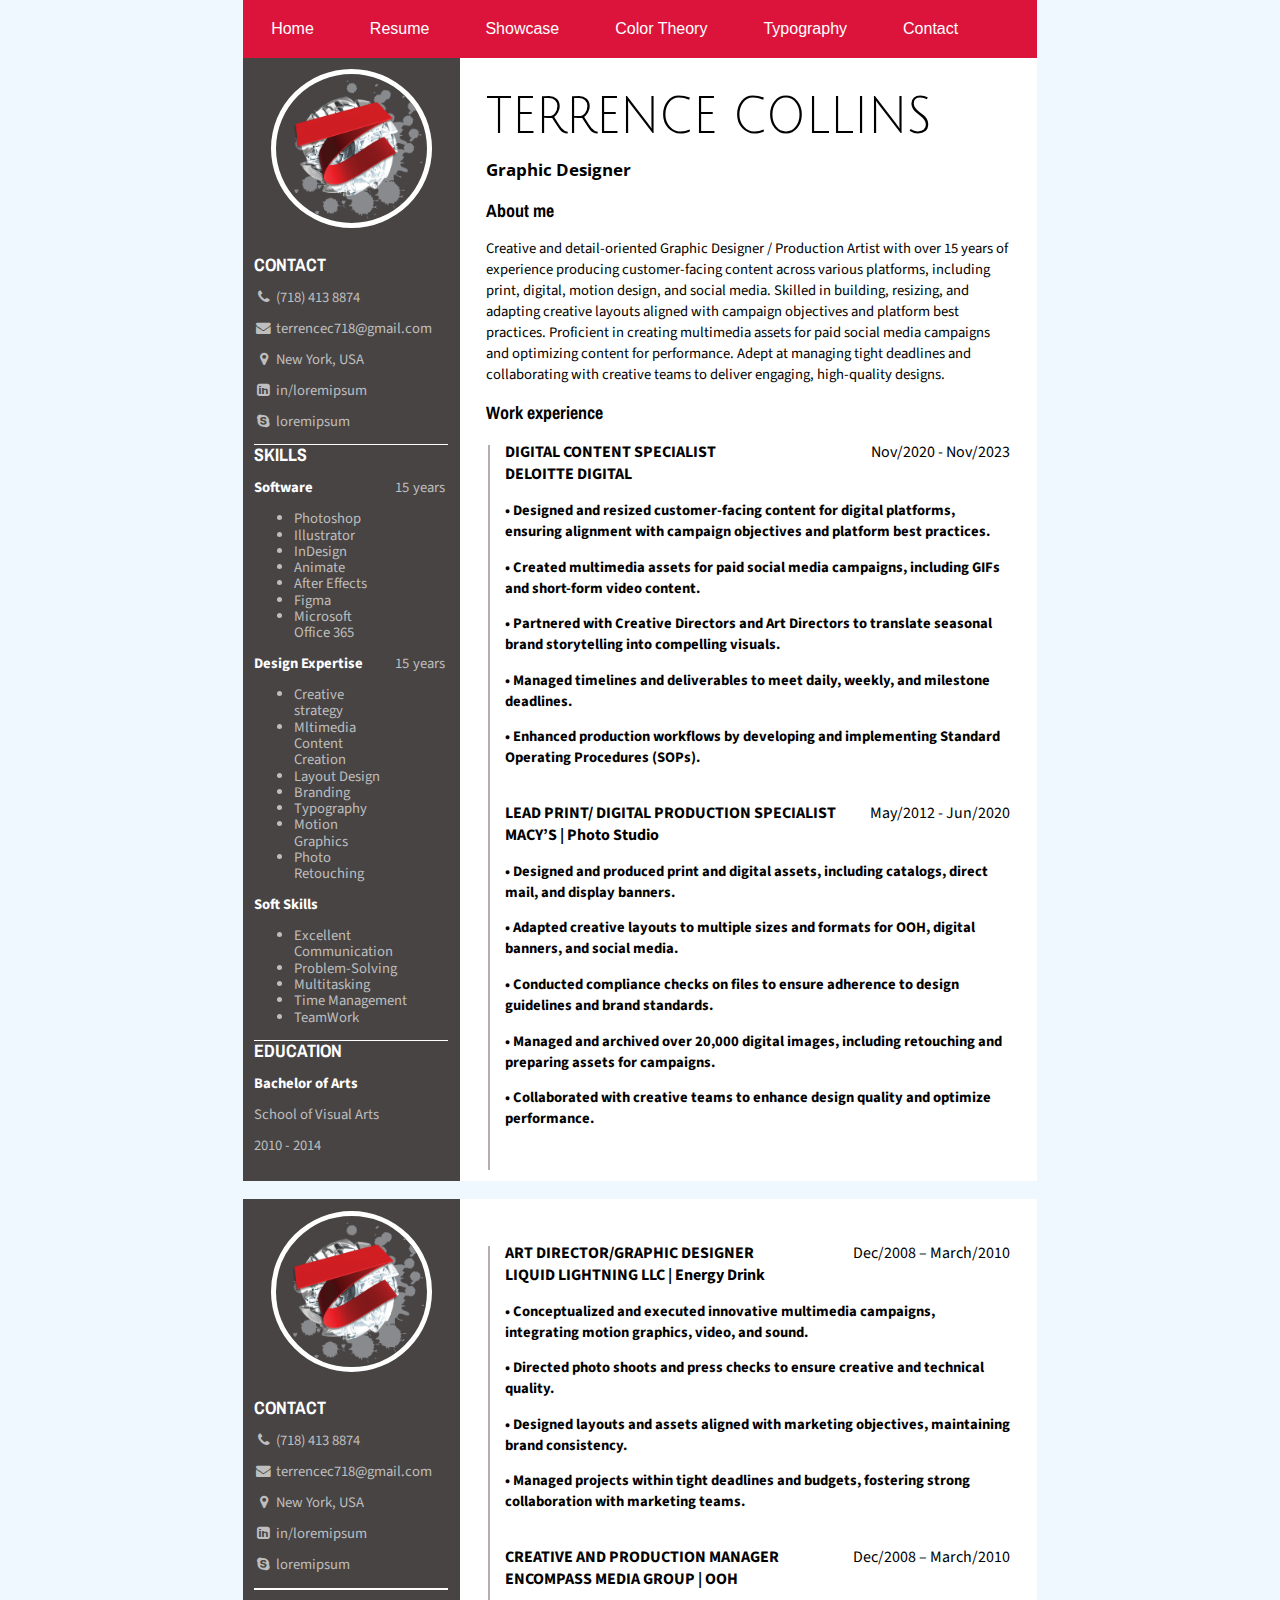
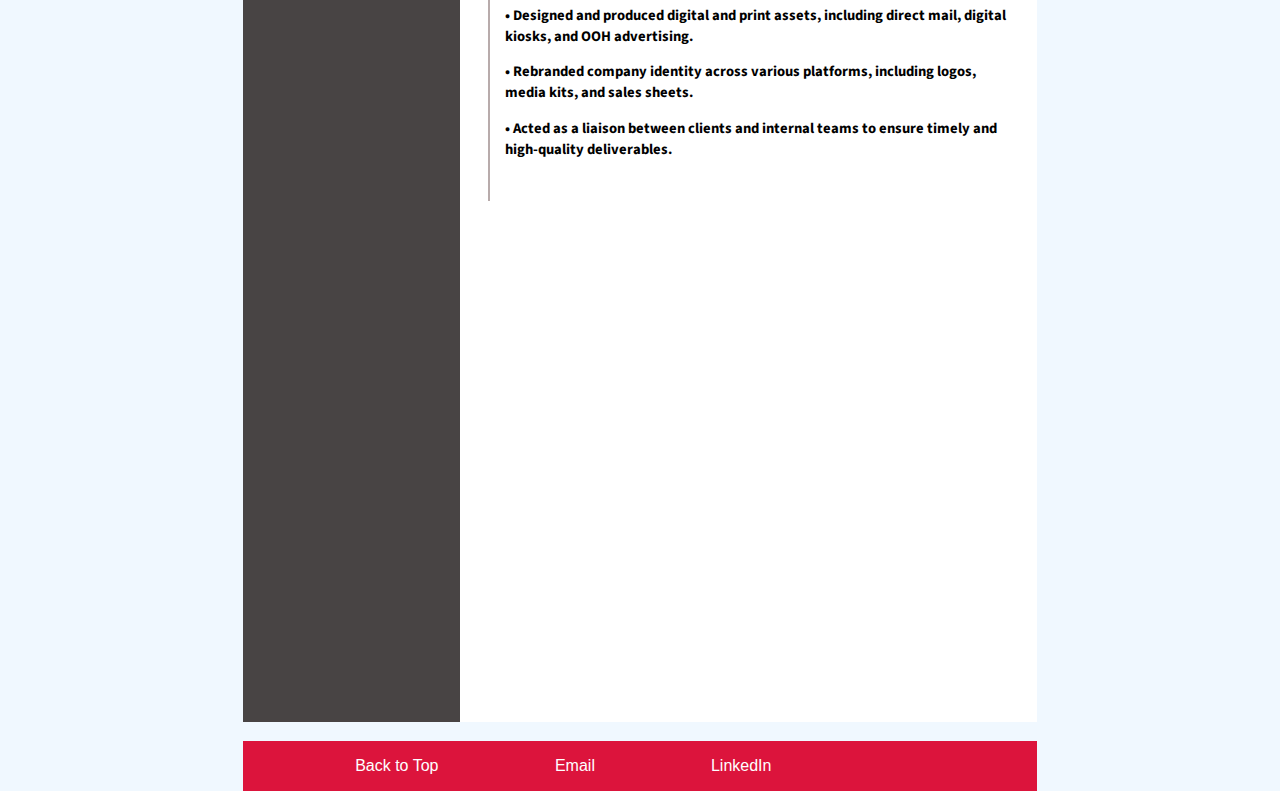
<file: aboutMe.html>
<!DOCTYPE html>
<html lang="en">
  <head>
    <meta charset="UTF-8">
    <meta name="viewport" content="width=device-width, initial-scale=1.0">
    
    <link href="resume.css" rel="stylesheet">
    <link href="https://maxcdn.bootstrapcdn.com/font-awesome/4.2.0/css/font-awesome.min.css" rel="stylesheet">
    <link rel="preconnect" href="https://fonts.googleapis.com">
<link rel="preconnect" href="https://fonts.gstatic.com" crossorigin>
<link href="https://fonts.googleapis.com/css2?family=Archivo+Narrow&family=Julius+Sans+One&family=Open+Sans&family=Source+Sans+Pro&display=swap" rel="stylesheet"> 
    
           <title>Resume</title>
        </head>
        <body>
            <header>
           
                <div class="navbar">
               <nav>
                 <ul>
                    <li><a href="index.html"><i class="fa-solid fa-house"></i> Home</a></li>
                    <li><a href="aboutMe.html">Resume</a></li>
                    <li class="contains"><a href="#">Showcase</a>
                    <ul>
                <li><a href="motion.html">Motion</a></li>
                <li><a href="branding.html">Branding and Logos</a></li>
                <li><a href="ads.html"> Advertising </a></li>
                <li><a href="product.html">Package/Product Design</a></li>
                </ul>
                <li class="contains"><a href="colorTheory.html">Color Theory</a>
                <ul>
                    <li><a href="colorThemes.html">Color Themes</a></li>
                    <li><a href="colorTheoryArticle.html">Articles</a></li>
                </ul>
            </li>
                <li class="contains"><a href="typography.html">Typography</a>
                <ul>
                    <li><a href="fontTypesArticle.html">Font Types</a></li>
                    <li><a href="typographyArticle.html">Typography Article</a></li>
                </ul>
            </li>
                    <li><a href="mailto:terrencec718@gmail.com" class="split">Contact</a></li>
                    </ul>
                </nav>
                <div class="clear"></div>
            </div>
            </header>

            <section>
                <div class="container">
                    <div class="leftPanel">
                        <img src="Images/Branding/Logos/Linkedinpfimage.png" alt="logo">
                        <div class="details">
                            <div class="item bottomLineSeparator">
                                <h2>
                                  CONTACT
                                </h2>
                                <div class="smallText">
                                  <p>
                                    <i class="fa fa-phone contactIcon" aria-hidden="true"></i>
                                    (718) 413 8874
                                  </p>
                                  <p>
                                    <i class="fa fa-envelope contactIcon" aria-hidden="true"></i>
                                    <a href="terrencec718@gmail.com">
                                      terrencec718@gmail.com
                                    </a>
                                  </p>
                                  <p>
                                    <i class="fa fa-map-marker contactIcon" aria-hidden="true"></i>
                                    New York, USA
                                  </p>
                                  <p>
                                    <i class="fa fa-linkedin-square contactIcon" aria-hidden="true"></i>
                                    <a href="#">
                                      in/loremipsum
                                    </a>
                                  </p>
                                  <p class="lastParagrafNoMarginBottom">
                                    <i class="fa fa-skype contactIcon" aria-hidden="true"></i>
                                    <a href="#">
                                      loremipsum
                                    </a>
                                  </p>
                                </div>
                              </div>
                              <div class="item bottomLineSeparator">
                                <h2>
                                  SKILLS
                                </h2>
                                <div class="smallText">
                                  <div class="skill">
                                    <div>
                                        <span class="bolded white">Software</span>
                                        <ul>
                                     <li><span>Photoshop</span></li>
                                     <li><span>Illustrator</span></li>
                                     <li><span>InDesign</span></li>
                                      <li><span>Animate</span></li>
                                      <li><span>After Effects</span></li>
                                      <li><span>Figma</span></li>
                                      <li><span>Microsoft Office 365</span></li>
                                    </ul>
                                    </div>
                                    <div class="yearsOfExperience">
                                      <span class="alignright">15</span>
                                      <span class="alignleft">years</span>
                                    </div>
                                  </div>
                                  <div class="skill">
                                    <div>
                                      <span class="bolded white">Design Expertise</span>
                                      <ul>
                                   <li><span>Creative strategy</span></li>
                                   <li><span>Mltimedia Content Creation</span></li>
                                   <li><span>Layout Design</span></li>
                                    <li><span>Branding</span></li>
                                    <li><span>Typography</span></li>
                                    <li><span>Motion Graphics</span></li>
                                    <li><span>Photo Retouching</span></li>
                                  </ul>
                                    </div>
                                    <div class="yearsOfExperience">
                                      <span class="alignright">15</span>
                                      <span class="alignleft">years</span>
                                    </div>
                                  </div>
                                  <div class="skill">
                                    <div>
                                        <span class="bolded white">Soft Skills</span>
                                        <ul>
                                     <li><span>Excellent Communication</span></li>
                                     <li><span>Problem-Solving</span></li>
                                     <li><span>Multitasking</span></li>
                                      <li><span>Time Management</span></li>
                                      <li><span>TeamWork</span></li>
                                    </ul>
                                      </div>
                                  </div>
                                </div>
                              </div>
                              <div class="item">
                                <h2>
                                  EDUCATION
                                </h2>
                                <div class="smallText">
                                  <p class="bolded white">
                                    Bachelor of Arts
                                  </p>
                                  <p>
                                    School of Visual Arts
                                  </p>
                                  <p>
                                    2010 - 2014
                                  </p>
                                </div>
                              </div>
                        </div>
                    </div>
                

                <div class="rightPanel">
                    <div>
                      <h1>
                        Terrence Collins
                      </h1>
                      <div class="smallText">
                        <h3>
                          Graphic Designer
                        </h3>
                      </div>
                    </div>
                  

                  <div>
                    <h2>
                      About me
                    </h2>
                    <div class="smallText">
                      <p>
                        Creative and detail-oriented Graphic Designer / Production Artist with over 15 years of experience producing customer-facing content across various platforms, including print, digital, motion design, and social media. 
                        Skilled in building, resizing, and adapting creative layouts aligned with campaign objectives and platform best practices. 
                        Proficient in creating multimedia assets for paid social media campaigns and optimizing content for performance. 
                        Adept at managing tight deadlines and collaborating with creative teams to deliver engaging, high-quality designs.
                      </p>
                    </div>
                  </div>
                  <div class="workExperience">
                    <h2>
                      Work experience
                    </h2>
                    <ul>
                      <li>
                        <div class="jobPosition">
                          <span class="bolded">
                            DIGITAL CONTENT SPECIALIST
                          </span>
                          <span>
                            Nov/2020 - Nov/2023
                          </span>
                        </div>
                        <div class="projectName bolded">
                          <span>
                            DELOITTE DIGITAL
                          </span>
                          <div class="smallText">
                          <p>• Designed and resized customer-facing content for digital platforms, ensuring alignment with campaign objectives and platform best practices.</p>
                            <p>• Created multimedia assets for paid social media campaigns, including GIFs and short-form video content.</p>
                            <p>• Partnered with Creative Directors and Art Directors to translate seasonal brand storytelling into compelling visuals.</p>
                                <p>• Managed timelines and deliverables to meet daily, weekly, and milestone deadlines.</p>
                                    <p>• Enhanced production workflows by developing and implementing Standard Operating Procedures (SOPs).</p>
                        </div>
                        </div>
                      </li>
                      <li>
                        <div class="jobPosition">
                          <span class="bolded">
                            LEAD PRINT/ DIGITAL PRODUCTION SPECIALIST
                          </span>
                          <span>
                            May/2012 - Jun/2020
                          </span>
                        </div>
                        <div class="projectName bolded">
                          <span>
                            MACY’S | Photo Studio
                          </span>
                          <div class="smallText">
                          <p>• Designed and produced print and digital assets, including catalogs, direct mail, and display banners.</p>
                            <p> • Adapted creative layouts to multiple sizes and formats for OOH, digital banners, and social media.</p>
                                <p>  • Conducted compliance checks on files to ensure adherence to design guidelines and brand standards.</p>
                                    <p> • Managed and archived over 20,000 digital images, including retouching and preparing assets for campaigns.</p>
                                        <p>  • Collaborated with creative teams to enhance design quality and optimize performance.</p>
                        </div> 
                    </div>
                      
                    </ul>
                  </div>
            </div>
        </div>
            </section>

              <section>
                <div class="container">
                    <div class="leftPanel">
                        <img src="Images/Branding/Logos/Linkedinpfimage.png" alt="logo">
                        <div class="details">
                            <div class="item bottomLineSeparator">
                                <h2>
                                  CONTACT
                                </h2>
                                <div class="smallText">
                                  <p>
                                    <i class="fa fa-phone contactIcon" aria-hidden="true"></i>
                                    (718) 413 8874
                                  </p>
                                  <p>
                                    <i class="fa fa-envelope contactIcon" aria-hidden="true"></i>
                                    <a href="terrencec718@gmail.com">
                                      terrencec718@gmail.com
                                    </a>
                                  </p>
                                  <p>
                                    <i class="fa fa-map-marker contactIcon" aria-hidden="true"></i>
                                    New York, USA
                                  </p>
                                  <p>
                                    <i class="fa fa-linkedin-square contactIcon" aria-hidden="true"></i>
                                    <a href="#">
                                      in/loremipsum
                                    </a>
                                  </p>
                                  <p class="lastParagrafNoMarginBottom">
                                    <i class="fa fa-skype contactIcon" aria-hidden="true"></i>
                                    <a href="#">
                                      loremipsum
                                    </a>
                                  </p>
                                </div>
                              </div>
                              <div class="item bottomLineSeparator">
                                
                                <div class="smallText">
                                  <div class="skill">
                                    <div>
                                    
                                    </div>
                                    <div class="yearsOfExperience">
                                     
                                    </div>
                                  </div>
                                  <div class="skill">
                                    <div>
                                      
                                    </div>
                                    <div class="yearsOfExperience">
                                      
                                    </div>
                                    <div class="yearsOfExperience">
                                      
                                    </div>
                                  </div>
                                </div>
                              </div>
                              <div class="item">
                                
                                <div class="smallText">
                                 
                                </div>
                              </div>
                        </div>
                    </div>
                

                <div class="rightPanel">
                   
                  <div class="workExperience">
                   <ul>
                      
                      <li>
                        <div class="jobPosition">
                          <span class="bolded">
                            ART DIRECTOR/GRAPHIC DESIGNER
                          </span>
                          <span>
                            Dec/2008 – March/2010
                          </span>
                        </div>
                        <div class="projectName bolded">
                          <span>
                            LIQUID LIGHTNING LLC | Energy Drink
                          </span>
                            <div class="smallText">
                          <p>• Conceptualized and executed innovative multimedia campaigns, integrating motion graphics, video, and sound.</p>
                            <p> • Directed photo shoots and press checks to ensure creative and technical quality.</p>
                                <p>  • Designed layouts and assets aligned with marketing objectives, maintaining brand consistency.</p>
                                    <p> • Managed projects within tight deadlines and budgets, fostering strong collaboration with marketing teams.</p>
                        </div> 
                         </div>
                      </li>
                      <li>
                        <div class="jobPosition">
                          <span class="bolded">
                            CREATIVE AND PRODUCTION MANAGER
                          </span>
                          <span>
                            Dec/2008 – March/2010
                          </span>
                        </div>
                        <div class="projectName bolded">
                          <span>
                            ENCOMPASS MEDIA GROUP | OOH 
                          </span>
                          <div class="smallText">
                            <p>• Designed and produced digital and print assets, including direct mail, digital kiosks, and OOH advertising.</p>
                                <p> • Rebranded company identity across various platforms, including logos, media kits, and sales sheets.</p>
                                    <p> • Acted as a liaison between clients and internal teams to ensure timely and high-quality deliverables.</p>
                          </div>
                         </div>
                      </li>
                    </ul>
                  </div>
            </div>
        </div>
              </section>
            
            <footer>
                <a href="typography.html">Back to Top </a>
                <a href="mailto:terrencec718@gmail.com"> Email</a>
                <a href="www.linkedin.com/in/terrencecollinscreativesolutions"> LinkedIn</a>
            </footer>
        </body>
     </html>
</file>
<file: resume.css>
body {
    background: rgb(204,204,204); 
    width: 21cm;
    height: 29.7cm;
    margin: 0 auto;
  }

  section {
    background: white;
    display: block;
    margin: 0 auto;
    margin-bottom: 0.5cm;
    position: relative;
    width: 21cm;
    height: 29.7cm; 
  }



  @page {
    size: 21cm 29.7cm;
    margin: 0mm;
  }
  .container {
display: flex;
flex-direction: row;
width: 100%;
height: 100%;
}
.leftPanel {
width: 27%;
background-color: #484444;
padding: 0.3cm;
display: flex;
flex-direction: column;
align-items:center;
}
.rightPanel {
width: 73%;
padding: 0.7cm;
}
.item {
/* padding-bottom: 0.7cm; */
/* padding-top: 0.7cm; */
}
.item h2{
margin-top: 0;
}
.bottomLineSeparator {
border-bottom: 0.05cm solid white;
}
h2 {
font-family: 'Archivo Narrow', sans-serif;
font-size:large;
font-weight:bolder;
}
.leftPanel h2 {
color: white;
}
img {
width: 4cm;
height: 4cm;
margin-bottom: 0.7cm;
border-radius: 50%;
border: 0.15cm solid white;
object-fit: cover;
object-position: 50% 50%;
}
.details {
width: 100%;
display: flex;
flex-direction: column;
/* margin-top: -10px; */
line-height: 1.11;
}

.leftPanel .smallText, 
.leftPanel .smallText, 
.leftPanel .smallText span, 
.leftPanel .smallText p, 
.smallText a {
font-size: 11pt;
}
.smallText, 
.smallText span, 
.smallText p, 
.smallText a {
font-family: 'Source Sans Pro', sans-serif;
text-align: left;
font-size: 11pt;
}
.contactIcon {
width: 0.5cm;
text-align: center;
}
.leftPanel, 
.leftPanel a {
color: #bebebe;
text-decoration: none;
}

.skill {
display: flex;
flex-direction: row;
justify-content: space-between;
}
.yearsOfExperience {
width: 1.6cm;
display: flex;
flex-direction: row;
justify-content: center;
}
.alignleft {
text-align: left !important;
width: 1cm;
}
.alignright {
text-align: right !important;
width: 0.6cm;
margin-right: 0.1cm
}
.bolded {
font-weight: bold;
}
.white {
color: white;
}

h1 { 
font-family: 'Julius Sans One', sans-serif;
}
h1 { 
font-weight: 300; 
font-size: 1.2cm;
transform:scale(1,1.15); 
margin-bottom: 0.2cm;
margin-top: 0.2cm;
text-transform: uppercase; 
}
h3 {
font-family: 'Open Sans', sans-serif;
}

.workExperience>ul>li ul {
padding-left: 0.5cm;
list-style-type: disc;
}
.workExperience>ul {
list-style-type: none;
padding-left: 0;
}
.workExperience>ul>li {
position: relative;
margin: 0;
padding-bottom: 0.5cm;
padding-left: 0.5cm;
}
.workExperience>ul>li:before {
background-color: #b8abab;
width: 0.05cm;
content: '';
position: absolute;
top: 0.1cm;
bottom: -0.2cm; /* change this after border removal */
left: 0.05cm;
}
.workExperience>ul>li::after {
content: '';
position: absolute;

background-repeat: no-repeat;
background-size: contain;
left: -0.09cm;
top: 0;
width: 0.35cm;
height: 0.35cm;
}
.jobPosition {
display: flex;
flex-direction: row;
justify-content: space-between;
}
.jobPosition span, 
.projectName span {
font-family: 'Source Sans Pro', sans-serif;
}

/* navbar */
body {
    background-color: aliceblue;
    }
    
    nav {
    background-color: white;
    margin: 0.5rem;
    font-family: Verdana, Geneva, Tahoma, sans-serif;
    }
    
    nav::after {
       content: "";
       display: block;
       clear: both; 
    }
    
    nav ul {
     list-style: none;
     margin: 0;
     padding: 0;   
    }
    
    nav li {
        float: left;
    }
    
    nav a {
        display: block;
        padding: 1rem;
        text-decoration: none;
    }

    li:hover {
        background: white;
    }
    
    
    a, 
    a:visited {
      text-decoration: none;
      color: blue;
    }
    
    a:hover {
      background: darkgray;
    }
    
    a:active {
      color: gray;
    }
   
    
  
    li.contains ul {
        display:none;
    }
    li.contains:hover ul {
       background: white;
       display:block;
       position: absolute;
    }
    li.contains li {
        float: none;
        font-size:medium
    }
    

      nav {
  background: crimson;
  margin: 0px 0px 0px 0px;
  font-family: Verdana, Geneva, Tahoma, sans-serif;
  }
  
  nav::after {
     content: "";
     display: block;
     clear: both; 
  }
  
  nav ul {
   list-style: none;
   margin: 0;
   padding: 0;   
  }
  
  nav li {
      float: left;
  }
  
  nav a {
      /* display: inline-block; */
      padding: 1.25rem 1.75rem;
      text-decoration: none;
  }
  

  li:hover {
      background: rgb(242, 171, 5);
  }
  
  .workExperience li:hover {
    background: none;
}
div ul > li:hover {
    background: none;
}
p a:hover {
    background: none;
}

  a, 
  a:visited {
    text-decoration: none;
    color: white;
  }
  
  a:hover {
    background: rgb(242, 171, 5);
    color:black
    
  }
  
  a:active {
    color: gray;
  }
 
  

  li.contains ul {
      display:none;
  }
  li.contains:hover ul {
     background:crimson;
     display:block;
     position: absolute;
  }
  li.contains li {
      float: none;
      font-size:medium
  }


footer {
    background-color: crimson;
    padding: 1rem;
    /* margin: 150px 0px 0px 0px; */
}
footer a {
    font-family: Verdana, Geneva, Tahoma, sans-serif;
    margin: 0px 0px 0px 80px;
    color:white;
    padding: 1rem;
    text-align: center;
   
}
</file>
